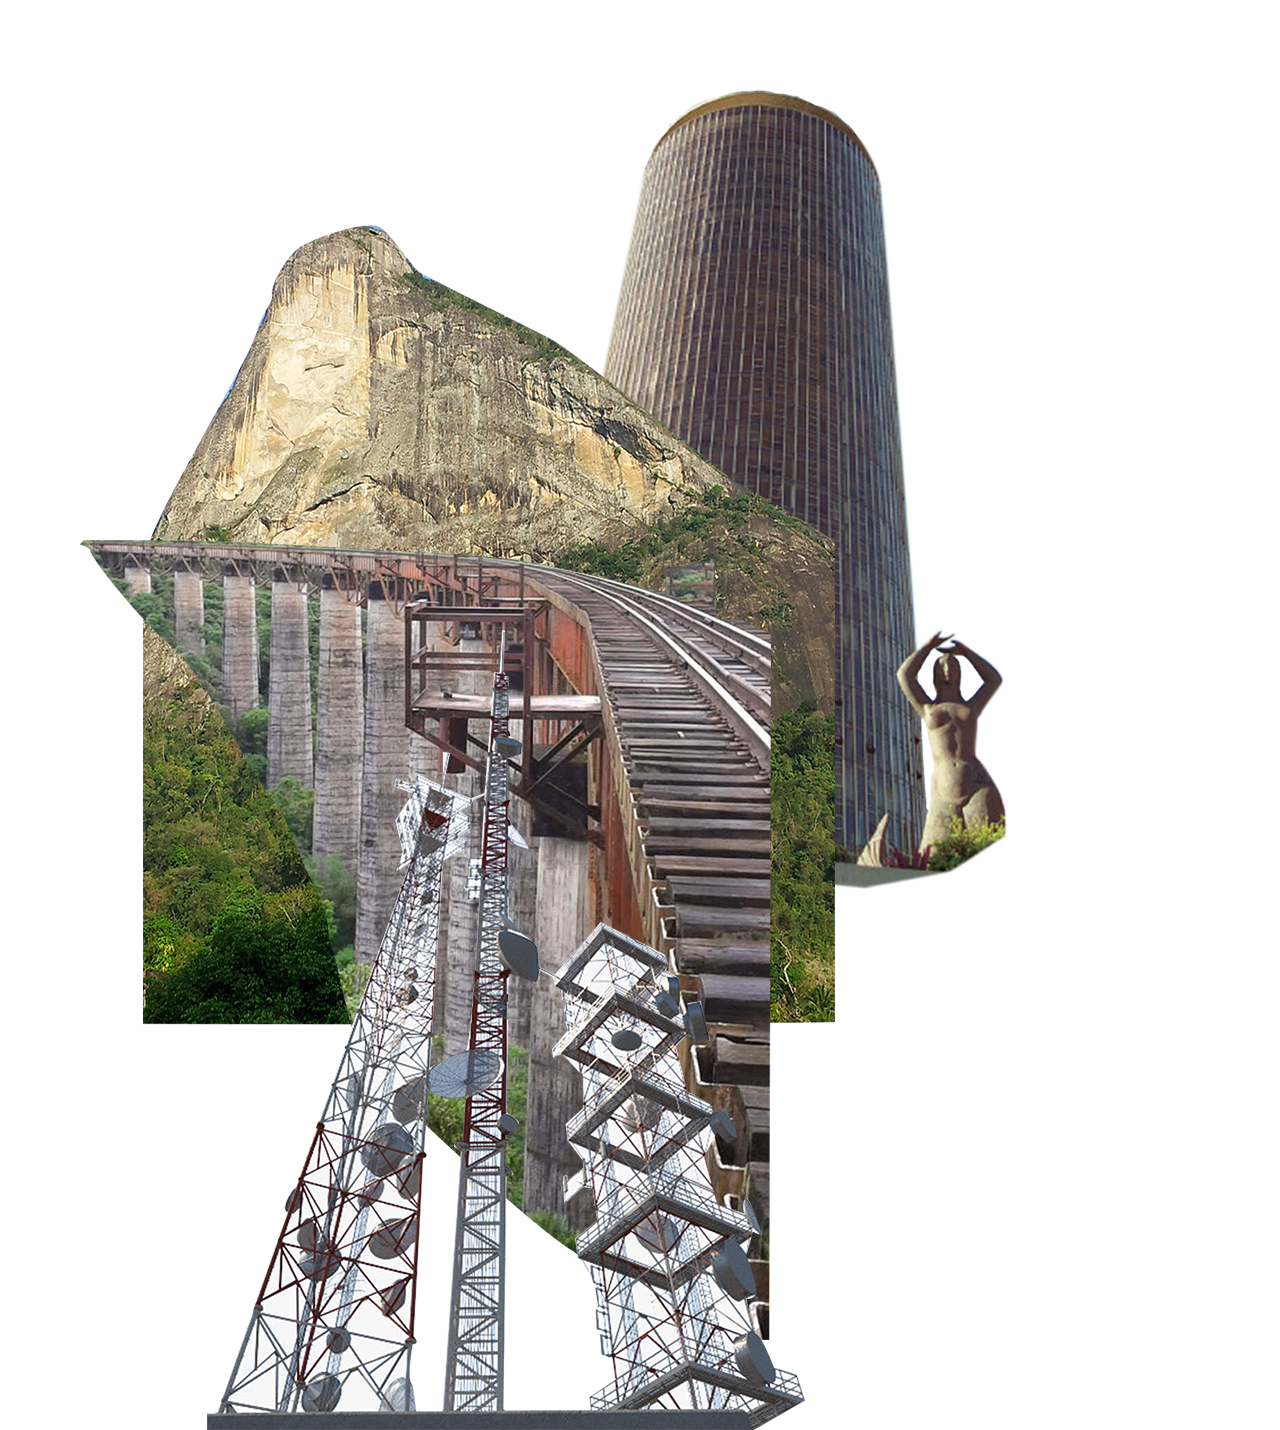
<file: index3.html>
<!DOCTYPE html>
<html lang="pt-BR"> <!--define language pt=portugues and subtag BR=Brasil for better accesibility practice-->

<head>
  <!--link to Bootstrap CSS-->
  <link rel="stylesheet" href="https://stackpath.bootstrapcdn.com/bootstrap/4.3.1/css/bootstrap.min.css" integrity="sha384-ggOyR0iXCbMQv3Xipma34MD+dH/1fQ784/j6cY/iJTQUOhcWr7x9JvoRxT2MZw1T" crossorigin="anonymous">
  <title>Salto da BASE - Home</title>

  <!--Bootstrap responsive meta Tag-->
  <meta charset="utf-8">
  <meta name="viewport" content="width=device-width, initial-scale=1, shrink-to-fit=no">

  <!--custom CSS-->
  <meta name="author" content="Paloma Oliveira">
  <link rel="stylesheet" href="styles/salto.css">

</head>

<body>
  <meta name="description" content="Uma paisagem criada onde se vê os 4 objetos possíveis de saltar: uma ponte, uma montanha, um prédio e uma antena">

  <!--Background image-->
  <div class="sky">
    <div class="container-fluid px-0">
      <div class="row">
        <div class="col mx-auto firstimg">
          <img src="images2/b.png" alt="B Building, Prédio">
        </div>
        <div class="col-3 mx-auto secondimg">
          <img src="images2/e.png" alt="E Earth, Montanha">
        </div>
        <div class="col mx-auto thirdimg">
          <img src="images2/s.png" alt="S Span, Ponte">
        </div>
        <div class="col mx-auto fourthimg">
          <img src="images2/a.png" alt="A Antenna, Antena">
        </div>
      </div>
    </div>
  </div>

  <!--Bootstrap -->
  <script src="https://code.jquery.com/jquery-3.3.1.slim.min.js" integrity="sha384-q8i/X+965DzO0rT7abK41JStQIAqVgRVzpbzo5smXKp4YfRvH+8abtTE1Pi6jizo" crossorigin="anonymous"></script>
  <script src="https://cdnjs.cloudflare.com/ajax/libs/popper.js/1.14.7/umd/popper.min.js" integrity="sha384-UO2eT0CpHqdSJQ6hJty5KVphtPhzWj9WO1clHTMGa3JDZwrnQq4sF86dIHNDz0W1" crossorigin="anonymous"></script>
  <script src="https://stackpath.bootstrapcdn.com/bootstrap/4.3.1/js/bootstrap.min.js" integrity="sha384-JjSmVgyd0p3pXB1rRibZUAYoIIy6OrQ6VrjIEaFf/nJGzIxFDsf4x0xIM+B07jRM" crossorigin="anonymous"></script>
</body>

</html>
</file>
<file: styles/salto.css>
.footer_links{
  color: black;
}

.sky{
  background-image: url('../images2/sky2.png');
  background-size: cover;
  background-position: center;
  background-repeat: no-repeat;
  height: 100%;
  width: auto;
}

.firstimg{
  z-index: 1;
  position: absolute;
  left: 40%;
  top: 10%;
}

.secondimg{
  z-index: 2;
  position: absolute;
  left: 10%;
  top: 25%;
}

.thirdimg{
  z-index: 3;
  position: absolute;
  left: 5%;
  top: 60%;
}

.fourthimg{
  z-index: 4;
  position: absolute;
  left: 15%;
  top: 70%;
}

body {
  font-family: verdana;
}

p{
font-family: verdana;

}

h1{
font-family: verdana;
font-weight: bold;
}

h2{
font-family: verdana;

}

h3{
font-family: verdana;

}
</file>
